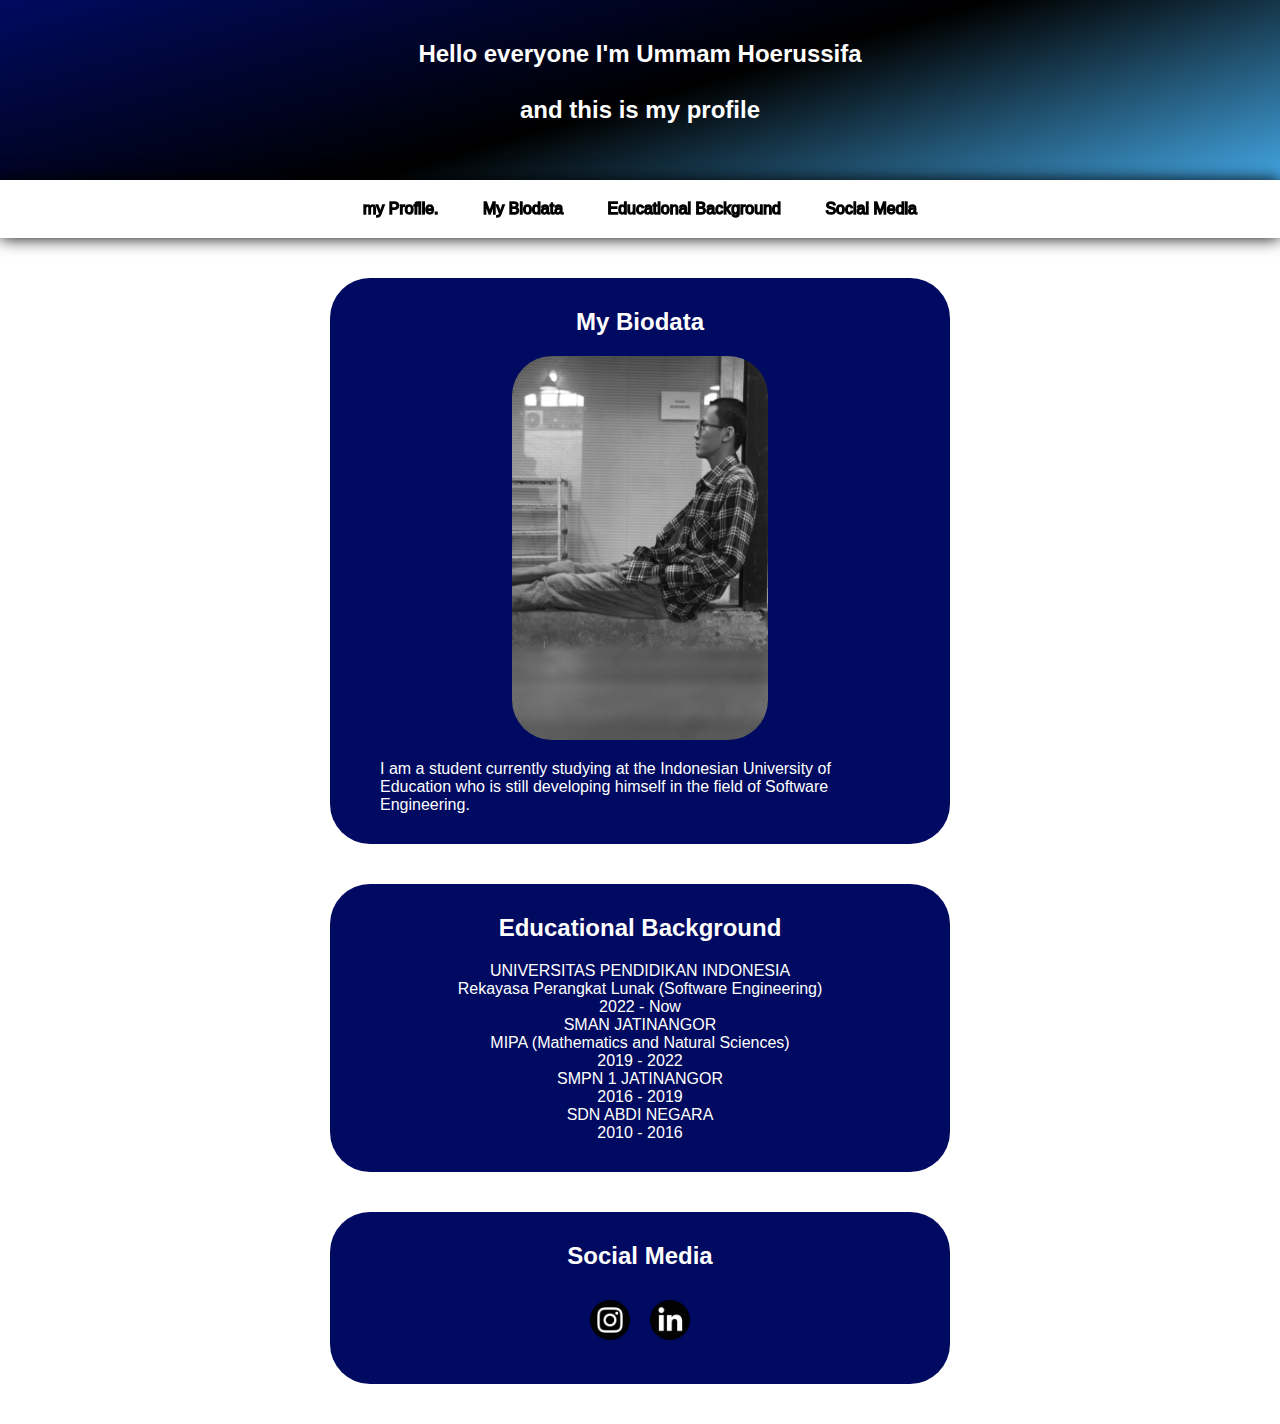
<file: index.html>
<!DOCTYPE html>
<html lang="en">
<head>
    <meta charset="UTF-8">
    <meta http-equiv="X-UA-Compatible" content="IE=edge">
    <meta name="viewport" content="width=device-width, initial-scale=1.0">
    <link rel="stylesheet" href="style.css"/>
    <title>Tugas Pengantar Teknologi Informasi</title>
</head>
<body>
    <!-- Header -->
    <section id="header">
            <h2>Hello everyone I'm Ummam Hoerussifa <br><br> and this is my profile</h2>
    </section>
    <nav>
        <div>
            <a href="#header">
                <span class="firstname">my</span>
                <span class="lastname">Profile.</span>
            </a>
            <a href="#biodata">My Biodata</a>
            <a href="#educational-background">Educational Background</a>
            <a href="#social-media">Social Media</a>
        </div>
    </nav>

    <!-- Biodata -->
    <section id="biodata">
        <article>
            <h2>My Biodata</h2>
            <figure>
                <img src="assets/IMG_1067.JPG" alt="Ummam Hoerussifa" width="256" height="384" >
            </figure>
            <p>I am a student currently studying at the Indonesian University of Education who is still developing himself in the field of Software Engineering.</p>
        </article>
    </section>

    <!-- Riwayat Pendidikan -->
    <section id="educational-background">
        <article>
            <div>
                <h2>Educational Background</h2>
                <li><a href="https://www.upi.edu/">UNIVERSITAS PENDIDIKAN INDONESIA</a></li>
                <a href="https://rpl.upi.edu/"><p>Rekayasa Perangkat Lunak (Software Engineering)</p></a>
                <p>2022 - Now</p>
                <li><a href="https://akademiksmanja.id/">SMAN JATINANGOR</a></li>
                <p>MIPA (Mathematics and Natural Sciences) <br>2019 - 2022</p>
                <li><a href="">SMPN 1 JATINANGOR</a></li>
                <p>2016 - 2019</p>
                <li><a href="">SDN ABDI NEGARA</a></li>
                <p>2010 - 2016</p>
            </div>
        </article>
    </section>

    <!-- Sosial Media -->
    <section id="social-media">
        <article>
            <h2>Social Media</h2>
            <div style="display:flex;">
                <a href="https://www.instagram.com/suumems/?hl=id"><img src="assets/Instagram.png" alt="Instagram" width="40" height="40"></a>
                <a href="https://www.linkedin.com/in/ummam-hoerussifa-199322256"><img src="assets/LinkedIn.png" alt="linkedin" width="40" height="40"></a>
            </div>
        </article>
    </section>
</body>
</html>
</file>
<file: style.css>
*,html, body {
    margin: 0px;
    font-family: "Montserrat", sans-serif;
}

section {
    width: 100%;
}

article {
    background-color: rgb(0, 10, 96);
    color: white;
    width: 70%;
    max-width: 600px;
    padding: 10px;
    margin: 40px auto 40px auto;
    border-radius: 40px;
}

section h2 {
    text-align: center;
    padding: 20px 0px 20px 0px;
    font-size: 1.5em;
}

section#header h2 {
    text-align: center;
    padding: 40px 0px 40px 0px;
    font-size: 1.5em;
}  

section#header {
    width: 100%;
    background: rgb(123,134,232);
    background: linear-gradient(164deg, rgb(0, 10, 96) 0%, rgb(0, 0, 0) 52%, rgb(67, 165, 226) 100%);
    color: white;
    min-height: 20vh;
}

nav {
    background-color: white;
    text-align: center;
    width: 100%;
    position: sticky;
    top: 0px;
    box-shadow: 0 0 16px 0 black;
}

nav div {
    padding: 20px;
}
  
nav a {
    color: black;
    text-decoration: none;
    margin: 0px 20px;
    font-size: 1em;
    -webkit-text-stroke: 1.5px;
}
  
nav a:hover {
    text-decoration: underline;
    color: white;
    -webkit-text-stroke: 1px;
    -webkit-text-stroke-color: black;
}
  
section#biodata figure img {
    display: flex;
    margin-left: auto;
    margin-right: auto;
    border-radius: 40px;
}

section#biodata p {
    margin: auto 40px auto 40px;
    padding: 20px 0px 20px 0px;
}

section#biodata table {
    margin: 0 auto;
    width: 500px;
    padding: 0px 0px 20px 0px;
}

section#educational-background {
    text-align: center;
}

section#educational-background div{
    padding: 0px 0px 20px 0px;
}

section#educational-background a {
    color: white;
    text-decoration: none;
}

section#educational-background a:hover {
    text-decoration: underline;
    color: rgb(67, 165, 226);
}

section#social-media div {
    justify-content: center;
    padding: 0px 0px 20px 0px;
}

section#social-media a {
    margin: 10px;
}
</file>
